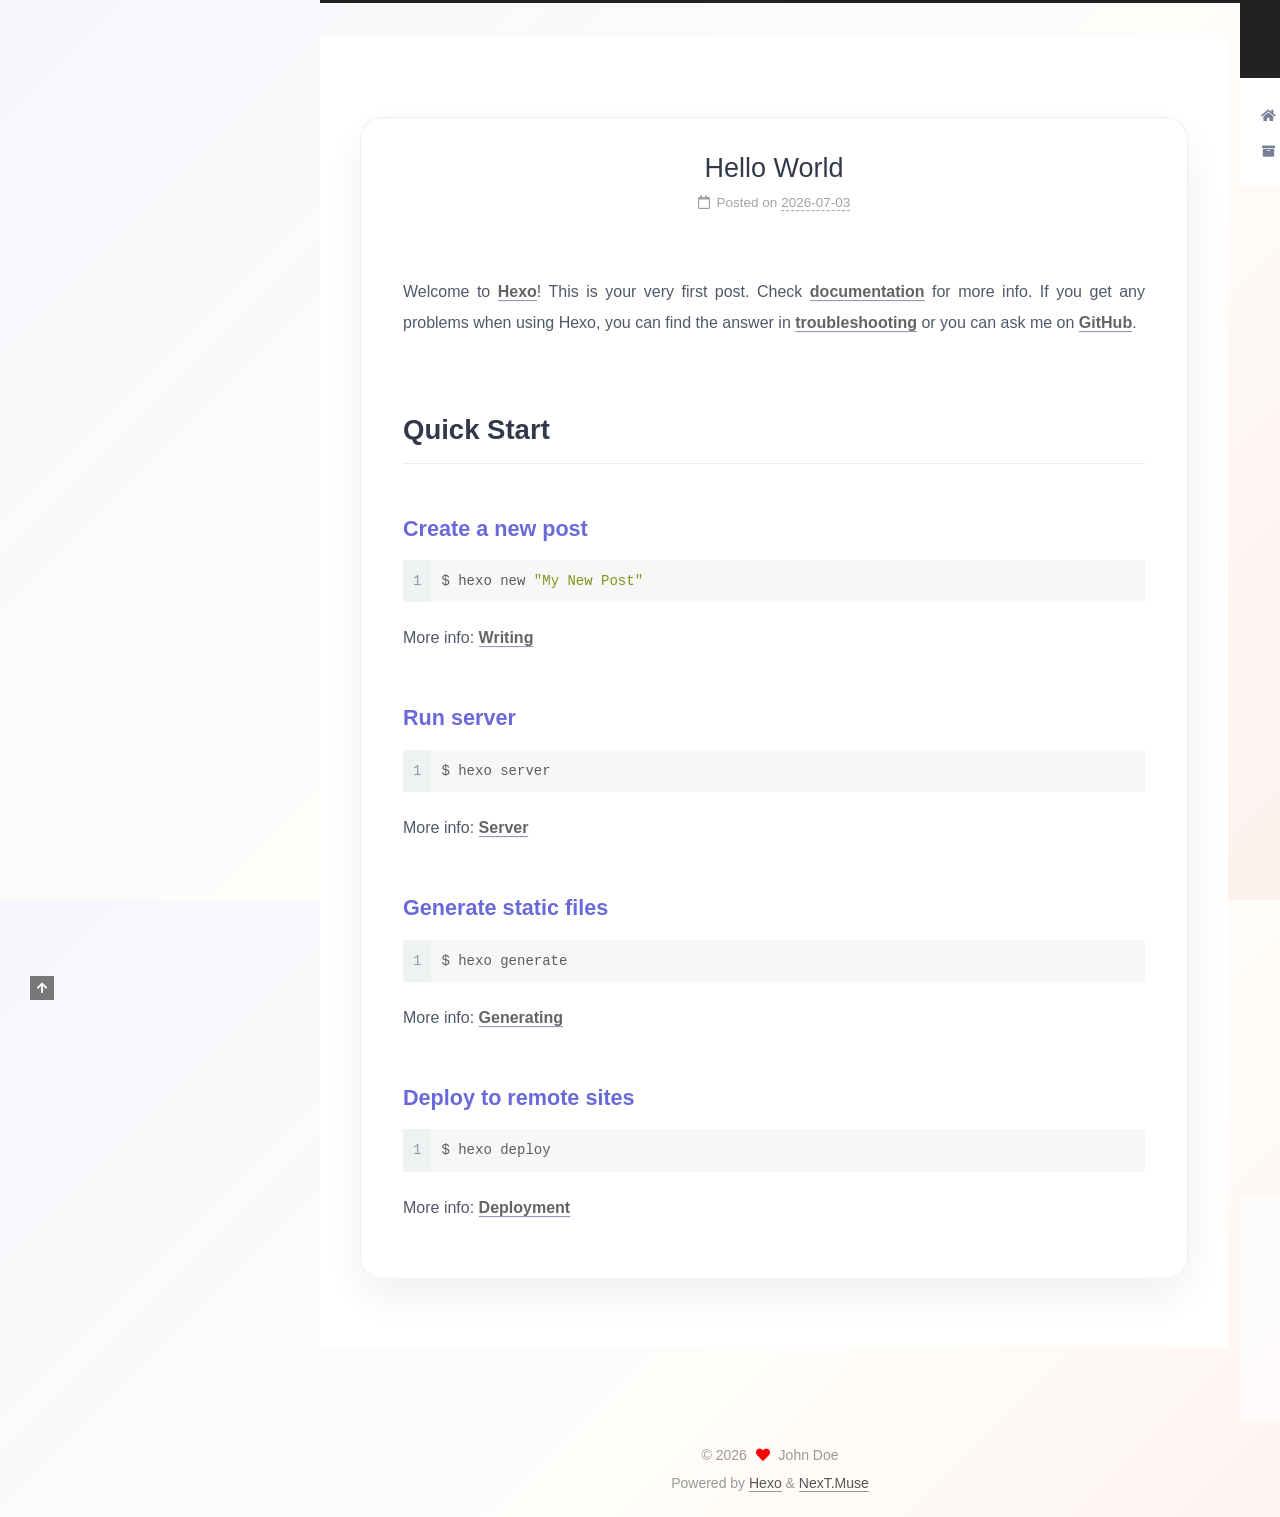
<file: 2026/07/03/hello-world/index.html>
<!DOCTYPE html>
<html lang="en">
<head>
  <meta charset="UTF-8">
<meta name="viewport" content="width=device-width, initial-scale=1, maximum-scale=2">
<meta name="theme-color" content="#222">
<meta name="generator" content="Hexo 8.1.2">
  <link rel="apple-touch-icon" sizes="180x180" href="/images/apple-touch-icon-next.png">
  <link rel="icon" type="image/png" sizes="32x32" href="/images/favicon-32x32-next.png">
  <link rel="icon" type="image/png" sizes="16x16" href="/images/favicon-16x16-next.png">
  <link rel="mask-icon" href="/images/logo.svg" color="#222">

<link rel="stylesheet" href="/css/main.css">


<link rel="stylesheet" href="/lib/font-awesome/css/all.min.css">

<script id="hexo-configurations">
    var NexT = window.NexT || {};
    var CONFIG = {"hostname":"example.com","root":"/","scheme":"Muse","version":"7.8.0","exturl":false,"sidebar":{"position":"left","display":"post","padding":18,"offset":12,"onmobile":false},"copycode":{"enable":false,"show_result":false,"style":null},"back2top":{"enable":true,"sidebar":false,"scrollpercent":false},"bookmark":{"enable":false,"color":"#222","save":"auto"},"fancybox":false,"mediumzoom":false,"lazyload":false,"pangu":false,"comments":{"style":"tabs","active":null,"storage":true,"lazyload":false,"nav":null},"algolia":{"hits":{"per_page":10},"labels":{"input_placeholder":"Search for Posts","hits_empty":"We didn't find any results for the search: ${query}","hits_stats":"${hits} results found in ${time} ms"}},"localsearch":{"enable":false,"trigger":"auto","top_n_per_article":1,"unescape":false,"preload":false},"motion":{"enable":true,"async":false,"transition":{"post_block":"fadeIn","post_header":"slideDownIn","post_body":"slideDownIn","coll_header":"slideLeftIn","sidebar":"slideUpIn"}}};
  </script>

  <meta name="description" content="Welcome to Hexo! This is your very first post. Check documentation for more info. If you get any problems when using Hexo, you can find the answer in troubleshooting or you can ask me on GitHub. Quick">
<meta property="og:type" content="article">
<meta property="og:title" content="Hello World">
<meta property="og:url" content="http://example.com/2026/07/03/hello-world/index.html">
<meta property="og:site_name" content="Hexo">
<meta property="og:description" content="Welcome to Hexo! This is your very first post. Check documentation for more info. If you get any problems when using Hexo, you can find the answer in troubleshooting or you can ask me on GitHub. Quick">
<meta property="og:locale" content="en_US">
<meta property="article:published_time" content="2026-07-03T06:39:00.839Z">
<meta property="article:modified_time" content="2026-07-03T06:39:00.839Z">
<meta property="article:author" content="John Doe">
<meta name="twitter:card" content="summary">

<link rel="canonical" href="http://example.com/2026/07/03/hello-world/">


<script id="page-configurations">
  // https://hexo.io/docs/variables.html
  CONFIG.page = {
    sidebar: "",
    isHome : false,
    isPost : true,
    lang   : 'en'
  };
</script>

  <title>Hello World | Hexo</title>
  






  <noscript>
  <style>
  .use-motion .brand,
  .use-motion .menu-item,
  .sidebar-inner,
  .use-motion .post-block,
  .use-motion .pagination,
  .use-motion .comments,
  .use-motion .post-header,
  .use-motion .post-body,
  .use-motion .collection-header { opacity: initial; }

  .use-motion .site-title,
  .use-motion .site-subtitle {
    opacity: initial;
    top: initial;
  }

  .use-motion .logo-line-before i { left: initial; }
  .use-motion .logo-line-after i { right: initial; }
  </style>
</noscript>

</head>

<body itemscope itemtype="http://schema.org/WebPage">
  <div class="container use-motion">
    <div class="headband"></div>

    <header class="header" itemscope itemtype="http://schema.org/WPHeader">
      <div class="header-inner"><div class="site-brand-container">
  <div class="site-nav-toggle">
    <div class="toggle" aria-label="Toggle navigation bar">
      <span class="toggle-line toggle-line-first"></span>
      <span class="toggle-line toggle-line-middle"></span>
      <span class="toggle-line toggle-line-last"></span>
    </div>
  </div>

  <div class="site-meta">

    <a href="/" class="brand" rel="start">
      <span class="logo-line-before"><i></i></span>
      <h1 class="site-title">Hexo</h1>
      <span class="logo-line-after"><i></i></span>
    </a>
  </div>

  <div class="site-nav-right">
    <div class="toggle popup-trigger">
    </div>
  </div>
</div>




<nav class="site-nav">
  <ul id="menu" class="main-menu menu">
        <li class="menu-item menu-item-home">

    <a href="/" rel="section"><i class="fa fa-home fa-fw"></i>Home</a>

  </li>
        <li class="menu-item menu-item-archives">

    <a href="/archives/" rel="section"><i class="fa fa-archive fa-fw"></i>Archives</a>

  </li>
  </ul>
</nav>




</div>
    </header>

    
  <div class="back-to-top">
    <i class="fa fa-arrow-up"></i>
    <span>0%</span>
  </div>


    <main class="main">
      <div class="main-inner">
        <div class="content-wrap">
          

          <div class="content post posts-expand">
            

    
  
  
  <article itemscope itemtype="http://schema.org/Article" class="post-block" lang="en">
    <link itemprop="mainEntityOfPage" href="http://example.com/2026/07/03/hello-world/">

    <span hidden itemprop="author" itemscope itemtype="http://schema.org/Person">
      <meta itemprop="image" content="/images/avatar.gif">
      <meta itemprop="name" content="John Doe">
      <meta itemprop="description" content="">
    </span>

    <span hidden itemprop="publisher" itemscope itemtype="http://schema.org/Organization">
      <meta itemprop="name" content="Hexo">
    </span>
      <header class="post-header">
        <h1 class="post-title" itemprop="name headline">
          Hello World
        </h1>

        <div class="post-meta">
            <span class="post-meta-item">
              <span class="post-meta-item-icon">
                <i class="far fa-calendar"></i>
              </span>
              <span class="post-meta-item-text">Posted on</span>

              <time title="Created: 2026-07-03 14:39:00" itemprop="dateCreated datePublished" datetime="2026-07-03T14:39:00+08:00">2026-07-03</time>
            </span>

          

        </div>
      </header>

    
    
    
    <div class="post-body" itemprop="articleBody">

      
        <p>Welcome to <a target="_blank" rel="noopener" href="https://hexo.io/">Hexo</a>! This is your very first post. Check <a target="_blank" rel="noopener" href="https://hexo.io/docs/">documentation</a> for more info. If you get any problems when using Hexo, you can find the answer in <a target="_blank" rel="noopener" href="https://hexo.io/docs/troubleshooting.html">troubleshooting</a> or you can ask me on <a target="_blank" rel="noopener" href="https://github.com/hexojs/hexo/issues">GitHub</a>.</p>
<h2 id="Quick-Start"><a href="#Quick-Start" class="headerlink" title="Quick Start"></a>Quick Start</h2><h3 id="Create-a-new-post"><a href="#Create-a-new-post" class="headerlink" title="Create a new post"></a>Create a new post</h3><figure class="highlight bash"><table><tr><td class="gutter"><pre><span class="line">1</span><br></pre></td><td class="code"><pre><span class="line">$ hexo new <span class="string">&quot;My New Post&quot;</span></span><br></pre></td></tr></table></figure>

<p>More info: <a target="_blank" rel="noopener" href="https://hexo.io/docs/writing.html">Writing</a></p>
<h3 id="Run-server"><a href="#Run-server" class="headerlink" title="Run server"></a>Run server</h3><figure class="highlight bash"><table><tr><td class="gutter"><pre><span class="line">1</span><br></pre></td><td class="code"><pre><span class="line">$ hexo server</span><br></pre></td></tr></table></figure>

<p>More info: <a target="_blank" rel="noopener" href="https://hexo.io/docs/server.html">Server</a></p>
<h3 id="Generate-static-files"><a href="#Generate-static-files" class="headerlink" title="Generate static files"></a>Generate static files</h3><figure class="highlight bash"><table><tr><td class="gutter"><pre><span class="line">1</span><br></pre></td><td class="code"><pre><span class="line">$ hexo generate</span><br></pre></td></tr></table></figure>

<p>More info: <a target="_blank" rel="noopener" href="https://hexo.io/docs/generating.html">Generating</a></p>
<h3 id="Deploy-to-remote-sites"><a href="#Deploy-to-remote-sites" class="headerlink" title="Deploy to remote sites"></a>Deploy to remote sites</h3><figure class="highlight bash"><table><tr><td class="gutter"><pre><span class="line">1</span><br></pre></td><td class="code"><pre><span class="line">$ hexo deploy</span><br></pre></td></tr></table></figure>

<p>More info: <a target="_blank" rel="noopener" href="https://hexo.io/docs/one-command-deployment.html">Deployment</a></p>

    </div>

    
    
    

      <footer class="post-footer">

        


        
      </footer>
    
  </article>
  
  
  



          </div>
          

<script>
  window.addEventListener('tabs:register', () => {
    let { activeClass } = CONFIG.comments;
    if (CONFIG.comments.storage) {
      activeClass = localStorage.getItem('comments_active') || activeClass;
    }
    if (activeClass) {
      let activeTab = document.querySelector(`a[href="#comment-${activeClass}"]`);
      if (activeTab) {
        activeTab.click();
      }
    }
  });
  if (CONFIG.comments.storage) {
    window.addEventListener('tabs:click', event => {
      if (!event.target.matches('.tabs-comment .tab-content .tab-pane')) return;
      let commentClass = event.target.classList[1];
      localStorage.setItem('comments_active', commentClass);
    });
  }
</script>

        </div>
          
  
  <div class="toggle sidebar-toggle">
    <span class="toggle-line toggle-line-first"></span>
    <span class="toggle-line toggle-line-middle"></span>
    <span class="toggle-line toggle-line-last"></span>
  </div>

  <aside class="sidebar">
    <div class="sidebar-inner">

      <ul class="sidebar-nav motion-element">
        <li class="sidebar-nav-toc">
          Table of Contents
        </li>
        <li class="sidebar-nav-overview">
          Overview
        </li>
      </ul>

      <!--noindex-->
      <div class="post-toc-wrap sidebar-panel">
          <div class="post-toc motion-element"><ol class="nav"><li class="nav-item nav-level-2"><a class="nav-link" href="#Quick-Start"><span class="nav-number">1.</span> <span class="nav-text">Quick Start</span></a><ol class="nav-child"><li class="nav-item nav-level-3"><a class="nav-link" href="#Create-a-new-post"><span class="nav-number">1.1.</span> <span class="nav-text">Create a new post</span></a></li><li class="nav-item nav-level-3"><a class="nav-link" href="#Run-server"><span class="nav-number">1.2.</span> <span class="nav-text">Run server</span></a></li><li class="nav-item nav-level-3"><a class="nav-link" href="#Generate-static-files"><span class="nav-number">1.3.</span> <span class="nav-text">Generate static files</span></a></li><li class="nav-item nav-level-3"><a class="nav-link" href="#Deploy-to-remote-sites"><span class="nav-number">1.4.</span> <span class="nav-text">Deploy to remote sites</span></a></li></ol></li></ol></div>
      </div>
      <!--/noindex-->

      <div class="site-overview-wrap sidebar-panel">
        <div class="site-author motion-element" itemprop="author" itemscope itemtype="http://schema.org/Person">
  <p class="site-author-name" itemprop="name">John Doe</p>
  <div class="site-description" itemprop="description"></div>
</div>
<div class="site-state-wrap motion-element">
  <nav class="site-state">
      <div class="site-state-item site-state-posts">
          <a href="/archives/">
        
          <span class="site-state-item-count">1</span>
          <span class="site-state-item-name">posts</span>
        </a>
      </div>
  </nav>
</div>



      </div>

    </div>
  </aside>
  <div id="sidebar-dimmer"></div>


      </div>
    </main>

    <footer class="footer">
      <div class="footer-inner">
        

        

<div class="copyright">
  
  &copy; 
  <span itemprop="copyrightYear">2026</span>
  <span class="with-love">
    <i class="fa fa-heart"></i>
  </span>
  <span class="author" itemprop="copyrightHolder">John Doe</span>
</div>
  <div class="powered-by">Powered by <a href="https://hexo.io/" class="theme-link" rel="noopener" target="_blank">Hexo</a> & <a href="https://muse.theme-next.org/" class="theme-link" rel="noopener" target="_blank">NexT.Muse</a>
  </div>

        








      </div>
    </footer>
  </div>

  
  <script src="/lib/anime.min.js"></script>
  <script src="/lib/velocity/velocity.min.js"></script>
  <script src="/lib/velocity/velocity.ui.min.js"></script>

<script src="/js/utils.js"></script>

<script src="/js/motion.js"></script>


<script src="/js/schemes/muse.js"></script>


<script src="/js/next-boot.js"></script>




  















  

  

</body>
</html>
</file>
<file: css/main.css>
:root {
  --body-bg-color: #f5f7f9;
  --content-bg-color: #fff;
  --card-bg-color: #f5f5f5;
  --text-color: #555;
  --blockquote-color: #666;
  --link-color: #555;
  --link-hover-color: #222;
  --brand-color: #fff;
  --brand-hover-color: #fff;
  --table-row-odd-bg-color: #f9f9f9;
  --table-row-hover-bg-color: #f5f5f5;
  --menu-item-bg-color: #f5f5f5;
  --btn-default-bg: #fff;
  --btn-default-color: #555;
  --btn-default-border-color: #555;
  --btn-default-hover-bg: #222;
  --btn-default-hover-color: #fff;
  --btn-default-hover-border-color: #222;
}
html {
  line-height: 1.15; /* 1 */
  -webkit-text-size-adjust: 100%; /* 2 */
}
body {
  margin: 0;
}
main {
  display: block;
}
h1 {
  font-size: 2em;
  margin: 0.67em 0;
}
hr {
  box-sizing: content-box; /* 1 */
  height: 0; /* 1 */
  overflow: visible; /* 2 */
}
pre {
  font-family: monospace, monospace; /* 1 */
  font-size: 1em; /* 2 */
}
a {
  background: transparent;
}
abbr[title] {
  border-bottom: none; /* 1 */
  text-decoration: underline; /* 2 */
  text-decoration: underline dotted; /* 2 */
}
b,
strong {
  font-weight: bolder;
}
code,
kbd,
samp {
  font-family: monospace, monospace; /* 1 */
  font-size: 1em; /* 2 */
}
small {
  font-size: 80%;
}
sub,
sup {
  font-size: 75%;
  line-height: 0;
  position: relative;
  vertical-align: baseline;
}
sub {
  bottom: -0.25em;
}
sup {
  top: -0.5em;
}
img {
  border-style: none;
}
button,
input,
optgroup,
select,
textarea {
  font-family: inherit; /* 1 */
  font-size: 100%; /* 1 */
  line-height: 1.15; /* 1 */
  margin: 0; /* 2 */
}
button,
input {
/* 1 */
  overflow: visible;
}
button,
select {
/* 1 */
  text-transform: none;
}
button,
[type='button'],
[type='reset'],
[type='submit'] {
  -webkit-appearance: button;
}
button::-moz-focus-inner,
[type='button']::-moz-focus-inner,
[type='reset']::-moz-focus-inner,
[type='submit']::-moz-focus-inner {
  border-style: none;
  padding: 0;
}
button:-moz-focusring,
[type='button']:-moz-focusring,
[type='reset']:-moz-focusring,
[type='submit']:-moz-focusring {
  outline: 1px dotted ButtonText;
}
fieldset {
  padding: 0.35em 0.75em 0.625em;
}
legend {
  box-sizing: border-box; /* 1 */
  color: inherit; /* 2 */
  display: table; /* 1 */
  max-width: 100%; /* 1 */
  padding: 0; /* 3 */
  white-space: normal; /* 1 */
}
progress {
  vertical-align: baseline;
}
textarea {
  overflow: auto;
}
[type='checkbox'],
[type='radio'] {
  box-sizing: border-box; /* 1 */
  padding: 0; /* 2 */
}
[type='number']::-webkit-inner-spin-button,
[type='number']::-webkit-outer-spin-button {
  height: auto;
}
[type='search'] {
  outline-offset: -2px; /* 2 */
  -webkit-appearance: textfield; /* 1 */
}
[type='search']::-webkit-search-decoration {
  -webkit-appearance: none;
}
::-webkit-file-upload-button {
  font: inherit; /* 2 */
  -webkit-appearance: button; /* 1 */
}
details {
  display: block;
}
summary {
  display: list-item;
}
template {
  display: none;
}
[hidden] {
  display: none;
}
::selection {
  background: #262a30;
  color: #eee;
}
html,
body {
  height: 100%;
}
body {
  background: var(--body-bg-color);
  color: var(--text-color);
  font-family: 'Lato', "PingFang SC", "Microsoft YaHei", sans-serif;
  font-size: 1em;
  line-height: 2;
}
@media (max-width: 991px) {
  body {
    padding-left: 0 !important;
    padding-right: 0 !important;
  }
}
h1,
h2,
h3,
h4,
h5,
h6 {
  font-family: 'Lato', "PingFang SC", "Microsoft YaHei", sans-serif;
  font-weight: bold;
  line-height: 1.5;
  margin: 20px 0 15px;
}
h1 {
  font-size: 1.5em;
}
h2 {
  font-size: 1.375em;
}
h3 {
  font-size: 1.25em;
}
h4 {
  font-size: 1.125em;
}
h5 {
  font-size: 1em;
}
h6 {
  font-size: 0.875em;
}
p {
  margin: 0 0 20px 0;
}
a,
span.exturl {
  border-bottom: 1px solid #999;
  color: var(--link-color);
  outline: 0;
  text-decoration: none;
  overflow-wrap: break-word;
  word-wrap: break-word;
  cursor: pointer;
}
a:hover,
span.exturl:hover {
  border-bottom-color: var(--link-hover-color);
  color: var(--link-hover-color);
}
iframe,
img,
video {
  display: block;
  margin-left: auto;
  margin-right: auto;
  max-width: 100%;
}
hr {
  background-image: repeating-linear-gradient(-45deg, #ddd, #ddd 4px, transparent 4px, transparent 8px);
  border: 0;
  height: 3px;
  margin: 40px 0;
}
blockquote {
  border-left: 4px solid #ddd;
  color: var(--blockquote-color);
  margin: 0;
  padding: 0 15px;
}
blockquote cite::before {
  content: '-';
  padding: 0 5px;
}
dt {
  font-weight: bold;
}
dd {
  margin: 0;
  padding: 0;
}
kbd {
  background-color: #f5f5f5;
  background-image: linear-gradient(#eee, #fff, #eee);
  border: 1px solid #ccc;
  border-radius: 0.2em;
  box-shadow: 0.1em 0.1em 0.2em rgba(0,0,0,0.1);
  color: #555;
  font-family: inherit;
  padding: 0.1em 0.3em;
  white-space: nowrap;
}
.table-container {
  overflow: auto;
}
table {
  border-collapse: collapse;
  border-spacing: 0;
  font-size: 0.875em;
  margin: 0 0 20px 0;
  width: 100%;
}
tbody tr:nth-of-type(odd) {
  background: var(--table-row-odd-bg-color);
}
tbody tr:hover {
  background: var(--table-row-hover-bg-color);
}
caption,
th,
td {
  font-weight: normal;
  padding: 8px;
  vertical-align: middle;
}
th,
td {
  border: 1px solid #ddd;
  border-bottom: 3px solid #ddd;
}
th {
  font-weight: 700;
  padding-bottom: 10px;
}
td {
  border-bottom-width: 1px;
}
.btn {
  background: var(--btn-default-bg);
  border: 2px solid var(--btn-default-border-color);
  border-radius: 2px;
  color: var(--btn-default-color);
  display: inline-block;
  font-size: 0.875em;
  line-height: 2;
  padding: 0 20px;
  text-decoration: none;
  transition-property: background-color;
  transition-delay: 0s;
  transition-duration: 0.2s;
  transition-timing-function: ease-in-out;
}
.btn:hover {
  background: var(--btn-default-hover-bg);
  border-color: var(--btn-default-hover-border-color);
  color: var(--btn-default-hover-color);
}
.btn + .btn {
  margin: 0 0 8px 8px;
}
.btn .fa-fw {
  text-align: left;
  width: 1.285714285714286em;
}
.toggle {
  line-height: 0;
}
.toggle .toggle-line {
  background: #fff;
  display: inline-block;
  height: 2px;
  left: 0;
  position: relative;
  top: 0;
  transition: all 0.4s;
  vertical-align: top;
  width: 100%;
}
.toggle .toggle-line:not(:first-child) {
  margin-top: 3px;
}
.toggle.toggle-arrow .toggle-line-first {
  top: 2px;
  transform: rotate(-45deg);
  width: 50%;
}
.toggle.toggle-arrow .toggle-line-middle {
  width: 90%;
}
.toggle.toggle-arrow .toggle-line-last {
  top: -2px;
  transform: rotate(45deg);
  width: 50%;
}
.toggle.toggle-close .toggle-line-first {
  top: 5px;
  transform: rotate(-45deg);
}
.toggle.toggle-close .toggle-line-middle {
  opacity: 0;
}
.toggle.toggle-close .toggle-line-last {
  top: -5px;
  transform: rotate(45deg);
}
.highlight,
pre {
  background: #f7f7f7;
  color: #4d4d4c;
  line-height: 1.6;
  margin: 0 auto 20px;
}
pre,
code {
  font-family: consolas, Menlo, monospace, "PingFang SC", "Microsoft YaHei";
}
code {
  background: #eee;
  border-radius: 3px;
  color: #555;
  padding: 2px 4px;
  overflow-wrap: break-word;
  word-wrap: break-word;
}
.highlight *::selection {
  background: #d6d6d6;
}
.highlight pre {
  border: 0;
  margin: 0;
  padding: 10px 0;
}
.highlight table {
  border: 0;
  margin: 0;
  width: auto;
}
.highlight td {
  border: 0;
  padding: 0;
}
.highlight figcaption {
  background: #eff2f3;
  color: #4d4d4c;
  display: flex;
  font-size: 0.875em;
  justify-content: space-between;
  line-height: 1.2;
  padding: 0.5em;
}
.highlight figcaption a {
  color: #4d4d4c;
}
.highlight figcaption a:hover {
  border-bottom-color: #4d4d4c;
}
.highlight .gutter {
  -moz-user-select: none;
  -ms-user-select: none;
  -webkit-user-select: none;
  user-select: none;
}
.highlight .gutter pre {
  background: #eff2f3;
  color: #869194;
  padding-left: 10px;
  padding-right: 10px;
  text-align: right;
}
.highlight .code pre {
  background: #f7f7f7;
  padding-left: 10px;
  width: 100%;
}
.gist table {
  width: auto;
}
.gist table td {
  border: 0;
}
pre {
  overflow: auto;
  padding: 10px;
}
pre code {
  background: none;
  color: #4d4d4c;
  font-size: 0.875em;
  padding: 0;
  text-shadow: none;
}
pre .deletion {
  background: #fdd;
}
pre .addition {
  background: #dfd;
}
pre .meta {
  color: #eab700;
  -moz-user-select: none;
  -ms-user-select: none;
  -webkit-user-select: none;
  user-select: none;
}
pre .comment {
  color: #8e908c;
}
pre .variable,
pre .attribute,
pre .tag,
pre .name,
pre .regexp,
pre .ruby .constant,
pre .xml .tag .title,
pre .xml .pi,
pre .xml .doctype,
pre .html .doctype,
pre .css .id,
pre .css .class,
pre .css .pseudo {
  color: #c82829;
}
pre .number,
pre .preprocessor,
pre .built_in,
pre .builtin-name,
pre .literal,
pre .params,
pre .constant,
pre .command {
  color: #f5871f;
}
pre .ruby .class .title,
pre .css .rules .attribute,
pre .string,
pre .symbol,
pre .value,
pre .inheritance,
pre .header,
pre .ruby .symbol,
pre .xml .cdata,
pre .special,
pre .formula {
  color: #718c00;
}
pre .title,
pre .css .hexcolor {
  color: #3e999f;
}
pre .function,
pre .python .decorator,
pre .python .title,
pre .ruby .function .title,
pre .ruby .title .keyword,
pre .perl .sub,
pre .javascript .title,
pre .coffeescript .title {
  color: #4271ae;
}
pre .keyword,
pre .javascript .function {
  color: #8959a8;
}
.blockquote-center {
  border-left: none;
  margin: 40px 0;
  padding: 0;
  position: relative;
  text-align: center;
}
.blockquote-center .fa {
  display: block;
  opacity: 0.6;
  position: absolute;
  width: 100%;
}
.blockquote-center .fa-quote-left {
  border-top: 1px solid #ccc;
  text-align: left;
  top: -20px;
}
.blockquote-center .fa-quote-right {
  border-bottom: 1px solid #ccc;
  text-align: right;
  bottom: -20px;
}
.blockquote-center p,
.blockquote-center div {
  text-align: center;
}
.post-body .group-picture img {
  margin: 0 auto;
  padding: 0 3px;
}
.group-picture-row {
  margin-bottom: 6px;
  overflow: hidden;
}
.group-picture-column {
  float: left;
  margin-bottom: 10px;
}
.post-body .label {
  color: #555;
  display: inline;
  padding: 0 2px;
}
.post-body .label.default {
  background: #f0f0f0;
}
.post-body .label.primary {
  background: #efe6f7;
}
.post-body .label.info {
  background: #e5f2f8;
}
.post-body .label.success {
  background: #e7f4e9;
}
.post-body .label.warning {
  background: #fcf6e1;
}
.post-body .label.danger {
  background: #fae8eb;
}
.post-body .tabs {
  margin-bottom: 20px;
}
.post-body .tabs,
.tabs-comment {
  display: block;
  padding-top: 10px;
  position: relative;
}
.post-body .tabs ul.nav-tabs,
.tabs-comment ul.nav-tabs {
  display: flex;
  flex-wrap: wrap;
  margin: 0;
  margin-bottom: -1px;
  padding: 0;
}
@media (max-width: 413px) {
  .post-body .tabs ul.nav-tabs,
  .tabs-comment ul.nav-tabs {
    display: block;
    margin-bottom: 5px;
  }
}
.post-body .tabs ul.nav-tabs li.tab,
.tabs-comment ul.nav-tabs li.tab {
  border-bottom: 1px solid #ddd;
  border-left: 1px solid transparent;
  border-right: 1px solid transparent;
  border-top: 3px solid transparent;
  flex-grow: 1;
  list-style-type: none;
  border-radius: 0 0 0 0;
}
@media (max-width: 413px) {
  .post-body .tabs ul.nav-tabs li.tab,
  .tabs-comment ul.nav-tabs li.tab {
    border-bottom: 1px solid transparent;
    border-left: 3px solid transparent;
    border-right: 1px solid transparent;
    border-top: 1px solid transparent;
  }
}
@media (max-width: 413px) {
  .post-body .tabs ul.nav-tabs li.tab,
  .tabs-comment ul.nav-tabs li.tab {
    border-radius: 0;
  }
}
.post-body .tabs ul.nav-tabs li.tab a,
.tabs-comment ul.nav-tabs li.tab a {
  border-bottom: initial;
  display: block;
  line-height: 1.8;
  outline: 0;
  padding: 0.25em 0.75em;
  text-align: center;
  transition-delay: 0s;
  transition-duration: 0.2s;
  transition-timing-function: ease-out;
}
.post-body .tabs ul.nav-tabs li.tab a i,
.tabs-comment ul.nav-tabs li.tab a i {
  width: 1.285714285714286em;
}
.post-body .tabs ul.nav-tabs li.tab.active,
.tabs-comment ul.nav-tabs li.tab.active {
  border-bottom: 1px solid transparent;
  border-left: 1px solid #ddd;
  border-right: 1px solid #ddd;
  border-top: 3px solid #fc6423;
}
@media (max-width: 413px) {
  .post-body .tabs ul.nav-tabs li.tab.active,
  .tabs-comment ul.nav-tabs li.tab.active {
    border-bottom: 1px solid #ddd;
    border-left: 3px solid #fc6423;
    border-right: 1px solid #ddd;
    border-top: 1px solid #ddd;
  }
}
.post-body .tabs ul.nav-tabs li.tab.active a,
.tabs-comment ul.nav-tabs li.tab.active a {
  color: var(--link-color);
  cursor: default;
}
.post-body .tabs .tab-content .tab-pane,
.tabs-comment .tab-content .tab-pane {
  border: 1px solid #ddd;
  border-top: 0;
  padding: 20px 20px 0 20px;
  border-radius: 0;
}
.post-body .tabs .tab-content .tab-pane:not(.active),
.tabs-comment .tab-content .tab-pane:not(.active) {
  display: none;
}
.post-body .tabs .tab-content .tab-pane.active,
.tabs-comment .tab-content .tab-pane.active {
  display: block;
}
.post-body .tabs .tab-content .tab-pane.active:nth-of-type(1),
.tabs-comment .tab-content .tab-pane.active:nth-of-type(1) {
  border-radius: 0 0 0 0;
}
@media (max-width: 413px) {
  .post-body .tabs .tab-content .tab-pane.active:nth-of-type(1),
  .tabs-comment .tab-content .tab-pane.active:nth-of-type(1) {
    border-radius: 0;
  }
}
.post-body .note {
  border-radius: 3px;
  margin-bottom: 20px;
  padding: 1em;
  position: relative;
  border: 1px solid #eee;
  border-left-width: 5px;
}
.post-body .note h2,
.post-body .note h3,
.post-body .note h4,
.post-body .note h5,
.post-body .note h6 {
  margin-top: 0;
  border-bottom: initial;
  margin-bottom: 0;
  padding-top: 0;
}
.post-body .note p:first-child,
.post-body .note ul:first-child,
.post-body .note ol:first-child,
.post-body .note table:first-child,
.post-body .note pre:first-child,
.post-body .note blockquote:first-child,
.post-body .note img:first-child {
  margin-top: 0;
}
.post-body .note p:last-child,
.post-body .note ul:last-child,
.post-body .note ol:last-child,
.post-body .note table:last-child,
.post-body .note pre:last-child,
.post-body .note blockquote:last-child,
.post-body .note img:last-child {
  margin-bottom: 0;
}
.post-body .note.default {
  border-left-color: #777;
}
.post-body .note.default h2,
.post-body .note.default h3,
.post-body .note.default h4,
.post-body .note.default h5,
.post-body .note.default h6 {
  color: #777;
}
.post-body .note.primary {
  border-left-color: #6f42c1;
}
.post-body .note.primary h2,
.post-body .note.primary h3,
.post-body .note.primary h4,
.post-body .note.primary h5,
.post-body .note.primary h6 {
  color: #6f42c1;
}
.post-body .note.info {
  border-left-color: #428bca;
}
.post-body .note.info h2,
.post-body .note.info h3,
.post-body .note.info h4,
.post-body .note.info h5,
.post-body .note.info h6 {
  color: #428bca;
}
.post-body .note.success {
  border-left-color: #5cb85c;
}
.post-body .note.success h2,
.post-body .note.success h3,
.post-body .note.success h4,
.post-body .note.success h5,
.post-body .note.success h6 {
  color: #5cb85c;
}
.post-body .note.warning {
  border-left-color: #f0ad4e;
}
.post-body .note.warning h2,
.post-body .note.warning h3,
.post-body .note.warning h4,
.post-body .note.warning h5,
.post-body .note.warning h6 {
  color: #f0ad4e;
}
.post-body .note.danger {
  border-left-color: #d9534f;
}
.post-body .note.danger h2,
.post-body .note.danger h3,
.post-body .note.danger h4,
.post-body .note.danger h5,
.post-body .note.danger h6 {
  color: #d9534f;
}
.pagination .prev,
.pagination .next,
.pagination .page-number,
.pagination .space {
  display: inline-block;
  margin: 0 10px;
  padding: 0 11px;
  position: relative;
  top: -1px;
}
@media (max-width: 767px) {
  .pagination .prev,
  .pagination .next,
  .pagination .page-number,
  .pagination .space {
    margin: 0 5px;
  }
}
.pagination {
  border-top: 1px solid #eee;
  margin: 120px 0 0;
  text-align: center;
}
.pagination .prev,
.pagination .next,
.pagination .page-number {
  border-bottom: 0;
  border-top: 1px solid #eee;
  transition-property: border-color;
  transition-delay: 0s;
  transition-duration: 0.2s;
  transition-timing-function: ease-in-out;
}
.pagination .prev:hover,
.pagination .next:hover,
.pagination .page-number:hover {
  border-top-color: #222;
}
.pagination .space {
  margin: 0;
  padding: 0;
}
.pagination .prev {
  margin-left: 0;
}
.pagination .next {
  margin-right: 0;
}
.pagination .page-number.current {
  background: #ccc;
  border-top-color: #ccc;
  color: #fff;
}
@media (max-width: 767px) {
  .pagination {
    border-top: none;
  }
  .pagination .prev,
  .pagination .next,
  .pagination .page-number {
    border-bottom: 1px solid #eee;
    border-top: 0;
    margin-bottom: 10px;
    padding: 0 10px;
  }
  .pagination .prev:hover,
  .pagination .next:hover,
  .pagination .page-number:hover {
    border-bottom-color: #222;
  }
}
.comments {
  margin-top: 60px;
  overflow: hidden;
}
.comment-button-group {
  display: flex;
  flex-wrap: wrap-reverse;
  justify-content: center;
  margin: 1em 0;
}
.comment-button-group .comment-button {
  margin: 0.1em 0.2em;
}
.comment-button-group .comment-button.active {
  background: var(--btn-default-hover-bg);
  border-color: var(--btn-default-hover-border-color);
  color: var(--btn-default-hover-color);
}
.comment-position {
  display: none;
}
.comment-position.active {
  display: block;
}
.tabs-comment {
  background: var(--content-bg-color);
  margin-top: 4em;
  padding-top: 0;
}
.tabs-comment .comments {
  border: 0;
  box-shadow: none;
  margin-top: 0;
  padding-top: 0;
}
.container {
  min-height: 100%;
  position: relative;
}
.main-inner {
  margin: 0 auto;
  width: calc(100% - 20px);
}
@media (min-width: 1200px) {
  .main-inner {
    width: 1160px;
  }
}
@media (min-width: 1600px) {
  .main-inner {
    width: 73%;
  }
}
@media (max-width: 767px) {
  .content-wrap {
    padding: 0 20px;
  }
}
.header {
  background: transparent;
}
.header-inner {
  margin: 0 auto;
  width: calc(100% - 20px);
}
@media (min-width: 1200px) {
  .header-inner {
    width: 1160px;
  }
}
@media (min-width: 1600px) {
  .header-inner {
    width: 73%;
  }
}
.site-brand-container {
  display: flex;
  flex-shrink: 0;
  padding: 0 10px;
}
.headband {
  background: #222;
  height: 3px;
}
.site-meta {
  flex-grow: 1;
  text-align: center;
}
@media (max-width: 767px) {
  .site-meta {
    text-align: center;
  }
}
.brand {
  border-bottom: none;
  color: var(--brand-color);
  display: inline-block;
  line-height: 1.375em;
  padding: 0 40px;
  position: relative;
}
.brand:hover {
  color: var(--brand-hover-color);
}
.site-title {
  font-family: 'Lato', "PingFang SC", "Microsoft YaHei", sans-serif;
  font-size: 1.375em;
  font-weight: normal;
  margin: 0;
}
.site-subtitle {
  color: #ddd;
  font-size: 0.8125em;
  margin: 10px 0;
}
.use-motion .brand {
  opacity: 0;
}
.use-motion .site-title,
.use-motion .site-subtitle,
.use-motion .custom-logo-image {
  opacity: 0;
  position: relative;
  top: -10px;
}
.site-nav-toggle,
.site-nav-right {
  display: none;
}
@media (max-width: 767px) {
  .site-nav-toggle,
  .site-nav-right {
    display: flex;
    flex-direction: column;
    justify-content: center;
  }
}
.site-nav-toggle .toggle,
.site-nav-right .toggle {
  color: var(--text-color);
  padding: 10px;
  width: 22px;
}
.site-nav-toggle .toggle .toggle-line,
.site-nav-right .toggle .toggle-line {
  background: var(--text-color);
  border-radius: 1px;
}
.site-nav {
  display: block;
}
@media (max-width: 767px) {
  .site-nav {
    clear: both;
    display: none;
  }
}
.site-nav.site-nav-on {
  display: block;
}
.menu {
  margin-top: 20px;
  padding-left: 0;
  text-align: center;
}
.menu-item {
  display: inline-block;
  list-style: none;
  margin: 0 10px;
}
@media (max-width: 767px) {
  .menu-item {
    display: block;
    margin-top: 10px;
  }
  .menu-item.menu-item-search {
    display: none;
  }
}
.menu-item a,
.menu-item span.exturl {
  border-bottom: 0;
  display: block;
  font-size: 0.8125em;
  transition-property: border-color;
  transition-delay: 0s;
  transition-duration: 0.2s;
  transition-timing-function: ease-in-out;
}
@media (hover: none) {
  .menu-item a:hover,
  .menu-item span.exturl:hover {
    border-bottom-color: transparent !important;
  }
}
.menu-item .fa,
.menu-item .fab,
.menu-item .far,
.menu-item .fas {
  margin-right: 8px;
}
.menu-item .badge {
  display: inline-block;
  font-weight: bold;
  line-height: 1;
  margin-left: 0.35em;
  margin-top: 0.35em;
  text-align: center;
  white-space: nowrap;
}
@media (max-width: 767px) {
  .menu-item .badge {
    float: right;
    margin-left: 0;
  }
}
.menu-item-active a,
.menu .menu-item a:hover,
.menu .menu-item span.exturl:hover {
  background: var(--menu-item-bg-color);
}
.use-motion .menu-item {
  opacity: 0;
}
.sidebar {
  background: #222;
  bottom: 0;
  box-shadow: inset 0 2px 6px #000;
  position: fixed;
  top: 0;
}
.sidebar-inner {
  color: #999;
  padding: 18px 10px;
  text-align: center;
}
.cc-license {
  margin-top: 10px;
  text-align: center;
}
.cc-license .cc-opacity {
  border-bottom: none;
  opacity: 0.7;
}
.cc-license .cc-opacity:hover {
  opacity: 0.9;
}
.cc-license img {
  display: inline-block;
}
.site-author-image {
  border: 1px solid #eee;
  display: block;
  margin: 0 auto;
  max-width: 120px;
  padding: 2px;
  border-radius: 50%;
}
.site-author-image {
  transition: transform 1s ease-out;
}
.site-author-image:hover {
  transform: rotateZ(360deg);
}
.site-author-name {
  color: var(--text-color);
  font-weight: 600;
  margin: 0;
  text-align: center;
}
.site-description {
  color: #999;
  font-size: 0.8125em;
  margin-top: 0;
  text-align: center;
}
.links-of-author {
  margin-top: 15px;
}
.links-of-author a,
.links-of-author span.exturl {
  border-bottom-color: #555;
  display: inline-block;
  font-size: 0.8125em;
  margin-bottom: 10px;
  margin-right: 10px;
  vertical-align: middle;
}
.links-of-author a::before,
.links-of-author span.exturl::before {
  background: #655794;
  border-radius: 50%;
  content: ' ';
  display: inline-block;
  height: 4px;
  margin-right: 3px;
  vertical-align: middle;
  width: 4px;
}
.sidebar-button {
  margin-top: 15px;
}
.sidebar-button a {
  border: 1px solid #fc6423;
  border-radius: 4px;
  color: #fc6423;
  display: inline-block;
  padding: 0 15px;
}
.sidebar-button a .fa,
.sidebar-button a .fab,
.sidebar-button a .far,
.sidebar-button a .fas {
  margin-right: 5px;
}
.sidebar-button a:hover {
  background: #fc6423;
  border: 1px solid #fc6423;
  color: #fff;
}
.sidebar-button a:hover .fa,
.sidebar-button a:hover .fab,
.sidebar-button a:hover .far,
.sidebar-button a:hover .fas {
  color: #fff;
}
.links-of-blogroll {
  font-size: 0.8125em;
  margin-top: 10px;
}
.links-of-blogroll-title {
  font-size: 0.875em;
  font-weight: 600;
  margin-top: 0;
}
.links-of-blogroll-list {
  list-style: none;
  margin: 0;
  padding: 0;
}
#sidebar-dimmer {
  display: none;
}
@media (max-width: 767px) {
  #sidebar-dimmer {
    background: #000;
    display: block;
    height: 100%;
    left: 100%;
    opacity: 0;
    position: fixed;
    top: 0;
    width: 100%;
    z-index: 1100;
  }
  .sidebar-active + #sidebar-dimmer {
    opacity: 0.7;
    transform: translateX(-100%);
    transition: opacity 0.5s;
  }
}
.sidebar-nav {
  margin: 0;
  padding-bottom: 20px;
  padding-left: 0;
}
.sidebar-nav li {
  border-bottom: 1px solid transparent;
  color: var(--text-color);
  cursor: pointer;
  display: inline-block;
  font-size: 0.875em;
}
.sidebar-nav li.sidebar-nav-overview {
  margin-left: 10px;
}
.sidebar-nav li:hover {
  color: #fc6423;
}
.sidebar-nav .sidebar-nav-active {
  border-bottom-color: #fc6423;
  color: #fc6423;
}
.sidebar-nav .sidebar-nav-active:hover {
  color: #fc6423;
}
.sidebar-panel {
  display: none;
  overflow-x: hidden;
  overflow-y: auto;
}
.sidebar-panel-active {
  display: block;
}
.sidebar-toggle {
  background: #222;
  bottom: 45px;
  cursor: pointer;
  height: 14px;
  left: 30px;
  padding: 5px;
  position: fixed;
  width: 14px;
  z-index: 1300;
}
@media (max-width: 991px) {
  .sidebar-toggle {
    left: 20px;
    opacity: 0.8;
  }
}
.sidebar-toggle:hover .toggle-line {
  background: #fc6423;
}
.post-toc {
  font-size: 0.875em;
}
.post-toc ol {
  list-style: none;
  margin: 0;
  padding: 0 2px 5px 10px;
  text-align: left;
}
.post-toc ol > ol {
  padding-left: 0;
}
.post-toc ol a {
  transition-property: all;
  transition-delay: 0s;
  transition-duration: 0.2s;
  transition-timing-function: ease-in-out;
}
.post-toc .nav-item {
  line-height: 1.8;
  overflow: hidden;
  text-overflow: ellipsis;
  white-space: nowrap;
}
.post-toc .nav .nav-child {
  display: none;
}
.post-toc .nav .active > .nav-child {
  display: block;
}
.post-toc .nav .active-current > .nav-child {
  display: block;
}
.post-toc .nav .active-current > .nav-child > .nav-item {
  display: block;
}
.post-toc .nav .active > a {
  border-bottom-color: #fc6423;
  color: #fc6423;
}
.post-toc .nav .active-current > a {
  color: #fc6423;
}
.post-toc .nav .active-current > a:hover {
  color: #fc6423;
}
.site-state {
  display: flex;
  justify-content: center;
  line-height: 1.4;
  margin-top: 10px;
  overflow: hidden;
  text-align: center;
  white-space: nowrap;
}
.site-state-item {
  padding: 0 15px;
}
.site-state-item:not(:first-child) {
  border-left: 1px solid #eee;
}
.site-state-item a {
  border-bottom: none;
}
.site-state-item-count {
  display: block;
  font-size: 1em;
  font-weight: 600;
  text-align: center;
}
.site-state-item-name {
  color: #999;
  font-size: 0.8125em;
}
.footer {
  color: #999;
  font-size: 0.875em;
  padding: 20px 0;
}
.footer.footer-fixed {
  bottom: 0;
  left: 0;
  position: absolute;
  right: 0;
}
.footer-inner {
  box-sizing: border-box;
  margin: 0 auto;
  text-align: center;
  width: calc(100% - 20px);
}
@media (min-width: 1200px) {
  .footer-inner {
    width: 1160px;
  }
}
@media (min-width: 1600px) {
  .footer-inner {
    width: 73%;
  }
}
.languages {
  display: inline-block;
  font-size: 1.125em;
  position: relative;
}
.languages .lang-select-label span {
  margin: 0 0.5em;
}
.languages .lang-select {
  height: 100%;
  left: 0;
  opacity: 0;
  position: absolute;
  top: 0;
  width: 100%;
}
.with-love {
  color: #ff0000;
  display: inline-block;
  margin: 0 5px;
}
.powered-by,
.theme-info {
  display: inline-block;
}
@-moz-keyframes iconAnimate {
  0%, 100% {
    transform: scale(1);
  }
  10%, 30% {
    transform: scale(0.9);
  }
  20%, 40%, 60%, 80% {
    transform: scale(1.1);
  }
  50%, 70% {
    transform: scale(1.1);
  }
}
@-webkit-keyframes iconAnimate {
  0%, 100% {
    transform: scale(1);
  }
  10%, 30% {
    transform: scale(0.9);
  }
  20%, 40%, 60%, 80% {
    transform: scale(1.1);
  }
  50%, 70% {
    transform: scale(1.1);
  }
}
@-o-keyframes iconAnimate {
  0%, 100% {
    transform: scale(1);
  }
  10%, 30% {
    transform: scale(0.9);
  }
  20%, 40%, 60%, 80% {
    transform: scale(1.1);
  }
  50%, 70% {
    transform: scale(1.1);
  }
}
@keyframes iconAnimate {
  0%, 100% {
    transform: scale(1);
  }
  10%, 30% {
    transform: scale(0.9);
  }
  20%, 40%, 60%, 80% {
    transform: scale(1.1);
  }
  50%, 70% {
    transform: scale(1.1);
  }
}
.back-to-top {
  font-size: 12px;
  text-align: center;
  transition-delay: 0s;
  transition-duration: 0.2s;
  transition-timing-function: ease-in-out;
}
.back-to-top {
  background: #222;
  bottom: -100px;
  box-sizing: border-box;
  color: #fff;
  cursor: pointer;
  left: 30px;
  opacity: 0.6;
  padding: 0 6px;
  position: fixed;
  transition-property: bottom;
  z-index: 1300;
  width: 24px;
}
.back-to-top span {
  display: none;
}
.back-to-top:hover {
  color: #fc6423;
}
.back-to-top.back-to-top-on {
  bottom: 30px;
}
@media (max-width: 991px) {
  .back-to-top {
    left: 20px;
    opacity: 0.8;
  }
}
.reading-progress-bar {
  background: #5b5bd6;
  display: block;
  height: 3px;
  left: 0;
  position: fixed;
  width: 0;
  z-index: 1500;
  top: 0;
}
.post-body {
  font-family: 'Lato', "PingFang SC", "Microsoft YaHei", sans-serif;
  overflow-wrap: break-word;
  word-wrap: break-word;
}
@media (min-width: 1200px) {
  .post-body {
    font-size: 1.125em;
  }
}
.post-body .exturl .fa {
  font-size: 0.875em;
  margin-left: 4px;
}
.post-body .image-caption,
.post-body .figure .caption {
  color: #999;
  font-size: 0.875em;
  font-weight: bold;
  line-height: 1;
  margin: -20px auto 15px;
  text-align: center;
}
.post-sticky-flag {
  display: inline-block;
  transform: rotate(30deg);
}
.post-button {
  margin-top: 40px;
  text-align: center;
}
.use-motion .post-block,
.use-motion .pagination,
.use-motion .comments {
  opacity: 0;
}
.use-motion .post-header {
  opacity: 0;
}
.use-motion .post-body {
  opacity: 0;
}
.use-motion .collection-header {
  opacity: 0;
}
.posts-collapse {
  margin-left: 35px;
  position: relative;
}
@media (max-width: 767px) {
  .posts-collapse {
    margin-left: 0px;
    margin-right: 0px;
  }
}
.posts-collapse .collection-title {
  font-size: 1.125em;
  position: relative;
}
.posts-collapse .collection-title::before {
  background: #999;
  border: 1px solid #fff;
  border-radius: 50%;
  content: ' ';
  height: 10px;
  left: 0;
  margin-left: -6px;
  margin-top: -4px;
  position: absolute;
  top: 50%;
  width: 10px;
}
.posts-collapse .collection-year {
  font-size: 1.5em;
  font-weight: bold;
  margin: 60px 0;
  position: relative;
}
.posts-collapse .collection-year::before {
  background: #bbb;
  border-radius: 50%;
  content: ' ';
  height: 8px;
  left: 0;
  margin-left: -4px;
  margin-top: -4px;
  position: absolute;
  top: 50%;
  width: 8px;
}
.posts-collapse .collection-header {
  display: block;
  margin: 0 0 0 20px;
}
.posts-collapse .collection-header small {
  color: #bbb;
  margin-left: 5px;
}
.posts-collapse .post-header {
  border-bottom: 1px dashed #ccc;
  margin: 30px 0;
  padding-left: 15px;
  position: relative;
  transition-property: border;
  transition-delay: 0s;
  transition-duration: 0.2s;
  transition-timing-function: ease-in-out;
}
.posts-collapse .post-header::before {
  background: #bbb;
  border: 1px solid #fff;
  border-radius: 50%;
  content: ' ';
  height: 6px;
  left: 0;
  margin-left: -4px;
  position: absolute;
  top: 0.75em;
  transition-property: background;
  width: 6px;
  transition-delay: 0s;
  transition-duration: 0.2s;
  transition-timing-function: ease-in-out;
}
.posts-collapse .post-header:hover {
  border-bottom-color: #666;
}
.posts-collapse .post-header:hover::before {
  background: #222;
}
.posts-collapse .post-meta {
  display: inline;
  font-size: 0.75em;
  margin-right: 10px;
}
.posts-collapse .post-title {
  display: inline;
}
.posts-collapse .post-title a,
.posts-collapse .post-title span.exturl {
  border-bottom: none;
  color: var(--link-color);
}
.posts-collapse .post-title .fa-external-link-alt {
  font-size: 0.875em;
  margin-left: 5px;
}
.posts-collapse::before {
  background: #f5f5f5;
  content: ' ';
  height: 100%;
  left: 0;
  margin-left: -2px;
  position: absolute;
  top: 1.25em;
  width: 4px;
}
.post-eof {
  background: #ccc;
  height: 1px;
  margin: 80px auto 60px;
  text-align: center;
  width: 8%;
}
.post-block:last-of-type .post-eof {
  display: none;
}
.content {
  padding-top: 40px;
}
@media (min-width: 992px) {
  .post-body {
    text-align: justify;
  }
}
@media (max-width: 991px) {
  .post-body {
    text-align: justify;
  }
}
.post-body h1,
.post-body h2,
.post-body h3,
.post-body h4,
.post-body h5,
.post-body h6 {
  padding-top: 10px;
}
.post-body h1 .header-anchor,
.post-body h2 .header-anchor,
.post-body h3 .header-anchor,
.post-body h4 .header-anchor,
.post-body h5 .header-anchor,
.post-body h6 .header-anchor {
  border-bottom-style: none;
  color: #ccc;
  float: right;
  margin-left: 10px;
  visibility: hidden;
}
.post-body h1 .header-anchor:hover,
.post-body h2 .header-anchor:hover,
.post-body h3 .header-anchor:hover,
.post-body h4 .header-anchor:hover,
.post-body h5 .header-anchor:hover,
.post-body h6 .header-anchor:hover {
  color: inherit;
}
.post-body h1:hover .header-anchor,
.post-body h2:hover .header-anchor,
.post-body h3:hover .header-anchor,
.post-body h4:hover .header-anchor,
.post-body h5:hover .header-anchor,
.post-body h6:hover .header-anchor {
  visibility: visible;
}
.post-body iframe,
.post-body img,
.post-body video {
  margin-bottom: 20px;
}
.post-body .video-container {
  height: 0;
  margin-bottom: 20px;
  overflow: hidden;
  padding-top: 75%;
  position: relative;
  width: 100%;
}
.post-body .video-container iframe,
.post-body .video-container object,
.post-body .video-container embed {
  height: 100%;
  left: 0;
  margin: 0;
  position: absolute;
  top: 0;
  width: 100%;
}
.post-gallery {
  align-items: center;
  display: grid;
  grid-gap: 10px;
  grid-template-columns: 1fr 1fr 1fr;
  margin-bottom: 20px;
}
@media (max-width: 767px) {
  .post-gallery {
    grid-template-columns: 1fr 1fr;
  }
}
.post-gallery a {
  border: 0;
}
.post-gallery img {
  margin: 0;
}
.posts-expand .post-header {
  font-size: 1.125em;
}
.posts-expand .post-title {
  font-size: 1.5em;
  font-weight: normal;
  margin: initial;
  text-align: center;
  overflow-wrap: break-word;
  word-wrap: break-word;
}
.posts-expand .post-title-link {
  border-bottom: none;
  color: var(--link-color);
  display: inline-block;
  position: relative;
  vertical-align: top;
}
.posts-expand .post-title-link::before {
  background: var(--link-color);
  bottom: 0;
  content: '';
  height: 2px;
  left: 0;
  position: absolute;
  transform: scaleX(0);
  visibility: hidden;
  width: 100%;
  transition-delay: 0s;
  transition-duration: 0.2s;
  transition-timing-function: ease-in-out;
}
.posts-expand .post-title-link:hover::before {
  transform: scaleX(1);
  visibility: visible;
}
.posts-expand .post-title-link .fa-external-link-alt {
  font-size: 0.875em;
  margin-left: 5px;
}
.posts-expand .post-meta {
  color: #999;
  font-family: 'Lato', "PingFang SC", "Microsoft YaHei", sans-serif;
  font-size: 0.75em;
  margin: 3px 0 60px 0;
  text-align: center;
}
.posts-expand .post-meta .post-description {
  font-size: 0.875em;
  margin-top: 2px;
}
.posts-expand .post-meta time {
  border-bottom: 1px dashed #999;
  cursor: pointer;
}
.post-meta .post-meta-item + .post-meta-item::before {
  content: '|';
  margin: 0 0.5em;
}
.post-meta-divider {
  margin: 0 0.5em;
}
.post-meta-item-icon {
  margin-right: 3px;
}
@media (max-width: 991px) {
  .post-meta-item-icon {
    display: inline-block;
  }
}
@media (max-width: 991px) {
  .post-meta-item-text {
    display: none;
  }
}
.post-nav {
  border-top: 1px solid #eee;
  display: flex;
  justify-content: space-between;
  margin-top: 15px;
  padding: 10px 5px 0;
}
.post-nav-item {
  flex: 1;
}
.post-nav-item a {
  border-bottom: none;
  display: block;
  font-size: 0.875em;
  line-height: 1.6;
  position: relative;
}
.post-nav-item a:active {
  top: 2px;
}
.post-nav-item .fa {
  font-size: 0.75em;
}
.post-nav-item:first-child {
  margin-right: 15px;
}
.post-nav-item:first-child .fa {
  margin-right: 5px;
}
.post-nav-item:last-child {
  margin-left: 15px;
  text-align: right;
}
.post-nav-item:last-child .fa {
  margin-left: 5px;
}
.rtl.post-body p,
.rtl.post-body a,
.rtl.post-body h1,
.rtl.post-body h2,
.rtl.post-body h3,
.rtl.post-body h4,
.rtl.post-body h5,
.rtl.post-body h6,
.rtl.post-body li,
.rtl.post-body ul,
.rtl.post-body ol {
  direction: rtl;
  font-family: UKIJ Ekran;
}
.rtl.post-title {
  font-family: UKIJ Ekran;
}
.post-tags {
  margin-top: 40px;
  text-align: center;
}
.post-tags a {
  display: inline-block;
  font-size: 0.8125em;
}
.post-tags a:not(:last-child) {
  margin-right: 10px;
}
.post-widgets {
  border-top: 1px solid #eee;
  margin-top: 15px;
  text-align: center;
}
.wp_rating {
  height: 20px;
  line-height: 20px;
  margin-top: 10px;
  padding-top: 6px;
  text-align: center;
}
.social-like {
  display: flex;
  font-size: 0.875em;
  justify-content: center;
  text-align: center;
}
.reward-container {
  margin: 20px auto;
  padding: 10px 0;
  text-align: center;
  width: 90%;
}
.reward-container button {
  background: transparent;
  border: 1px solid #fc6423;
  border-radius: 0;
  color: #fc6423;
  cursor: pointer;
  line-height: 2;
  outline: 0;
  padding: 0 15px;
  vertical-align: text-top;
}
.reward-container button:hover {
  background: #fc6423;
  border: 1px solid transparent;
  color: #fa9366;
}
#qr {
  padding-top: 20px;
}
#qr a {
  border: 0;
}
#qr img {
  display: inline-block;
  margin: 0.8em 2em 0 2em;
  max-width: 100%;
  width: 180px;
}
#qr p {
  text-align: center;
}
.category-all-page .category-all-title {
  text-align: center;
}
.category-all-page .category-all {
  margin-top: 20px;
}
.category-all-page .category-list {
  list-style: none;
  margin: 0;
  padding: 0;
}
.category-all-page .category-list-item {
  margin: 5px 10px;
}
.category-all-page .category-list-count {
  color: #bbb;
}
.category-all-page .category-list-count::before {
  content: ' (';
  display: inline;
}
.category-all-page .category-list-count::after {
  content: ') ';
  display: inline;
}
.category-all-page .category-list-child {
  padding-left: 10px;
}
.event-list {
  padding: 0;
}
.event-list hr {
  background: #222;
  margin: 20px 0 45px 0;
}
.event-list hr::after {
  background: #222;
  color: #fff;
  content: 'NOW';
  display: inline-block;
  font-weight: bold;
  padding: 0 5px;
  text-align: right;
}
.event-list .event {
  background: #222;
  margin: 20px 0;
  min-height: 40px;
  padding: 15px 0 15px 10px;
}
.event-list .event .event-summary {
  color: #fff;
  margin: 0;
  padding-bottom: 3px;
}
.event-list .event .event-summary::before {
  animation: dot-flash 1s alternate infinite ease-in-out;
  color: #fff;
  content: '\f111';
  display: inline-block;
  font-size: 10px;
  margin-right: 25px;
  vertical-align: middle;
  font-family: 'Font Awesome 5 Free';
  font-weight: 900;
}
.event-list .event .event-relative-time {
  color: #bbb;
  display: inline-block;
  font-size: 12px;
  font-weight: normal;
  padding-left: 12px;
}
.event-list .event .event-details {
  color: #fff;
  display: block;
  line-height: 18px;
  margin-left: 56px;
  padding-bottom: 6px;
  padding-top: 3px;
  text-indent: -24px;
}
.event-list .event .event-details::before {
  color: #fff;
  display: inline-block;
  margin-right: 9px;
  text-align: center;
  text-indent: 0;
  width: 14px;
  font-family: 'Font Awesome 5 Free';
  font-weight: 900;
}
.event-list .event .event-details.event-location::before {
  content: '\f041';
}
.event-list .event .event-details.event-duration::before {
  content: '\f017';
}
.event-list .event-past {
  background: #f5f5f5;
}
.event-list .event-past .event-summary,
.event-list .event-past .event-details {
  color: #bbb;
  opacity: 0.9;
}
.event-list .event-past .event-summary::before,
.event-list .event-past .event-details::before {
  animation: none;
  color: #bbb;
}
@-moz-keyframes dot-flash {
  from {
    opacity: 1;
    transform: scale(1);
  }
  to {
    opacity: 0;
    transform: scale(0.8);
  }
}
@-webkit-keyframes dot-flash {
  from {
    opacity: 1;
    transform: scale(1);
  }
  to {
    opacity: 0;
    transform: scale(0.8);
  }
}
@-o-keyframes dot-flash {
  from {
    opacity: 1;
    transform: scale(1);
  }
  to {
    opacity: 0;
    transform: scale(0.8);
  }
}
@keyframes dot-flash {
  from {
    opacity: 1;
    transform: scale(1);
  }
  to {
    opacity: 0;
    transform: scale(0.8);
  }
}
ul.breadcrumb {
  font-size: 0.75em;
  list-style: none;
  margin: 1em 0;
  padding: 0 2em;
  text-align: center;
}
ul.breadcrumb li {
  display: inline;
}
ul.breadcrumb li + li::before {
  content: '/\00a0';
  font-weight: normal;
  padding: 0.5em;
}
ul.breadcrumb li + li:last-child {
  font-weight: bold;
}
.tag-cloud {
  text-align: center;
}
.tag-cloud a {
  display: inline-block;
  margin: 10px;
}
.tag-cloud a:hover {
  color: var(--link-hover-color) !important;
}
.header {
  margin: 0 auto;
  position: relative;
  width: calc(100% - 20px);
}
@media (min-width: 1200px) {
  .header {
    width: 1160px;
  }
}
@media (min-width: 1600px) {
  .header {
    width: 73%;
  }
}
@media (max-width: 991px) {
  .header {
    width: auto;
  }
}
.header-inner {
  background: var(--content-bg-color);
  border-radius: initial;
  box-shadow: initial;
  overflow: hidden;
  padding: 0;
  position: absolute;
  top: 0;
  width: 240px;
}
@media (min-width: 1200px) {
  .header-inner {
    width: 240px;
  }
}
@media (max-width: 991px) {
  .header-inner {
    border-radius: initial;
    position: relative;
    width: auto;
  }
}
.main-inner {
  align-items: flex-start;
  display: flex;
  justify-content: space-between;
}
@media (max-width: 991px) {
  .main-inner {
    width: auto;
  }
}
.content-wrap {
  background: var(--content-bg-color);
  border-radius: initial;
  box-shadow: initial;
  box-sizing: border-box;
  padding: 40px;
  width: calc(100% - 252px);
}
@media (max-width: 991px) {
  .content-wrap {
    border-radius: initial;
    padding: 20px;
    width: 100%;
  }
}
.header-inner {
  right: 0;
}
.book-mark-link {
  left: 30px;
}
.footer-inner {
  padding-right: 260px;
}
@media (max-width: 991px) {
  .footer-inner {
    padding-left: 0;
    padding-right: 0;
    width: auto;
  }
}
.site-brand-container {
  background: #222;
}
@media (max-width: 991px) {
  .site-brand-container {
    box-shadow: 0 0 16px rgba(0,0,0,0.5);
  }
}
.site-meta {
  padding: 20px 0;
}
.brand {
  padding: 0;
}
.site-subtitle {
  margin: 10px 10px 0;
}
.custom-logo-image {
  margin-top: 20px;
}
@media (max-width: 991px) {
  .custom-logo-image {
    display: none;
  }
}
@media (min-width: 768px) and (max-width: 991px) {
  .site-nav-toggle,
  .site-nav-right {
    display: flex;
    flex-direction: column;
    justify-content: center;
  }
}
.site-nav-toggle .toggle,
.site-nav-right .toggle {
  color: #fff;
}
.site-nav-toggle .toggle .toggle-line,
.site-nav-right .toggle .toggle-line {
  background: #fff;
}
@media (min-width: 768px) and (max-width: 991px) {
  .site-nav {
    display: none;
  }
}
.menu .menu-item {
  display: block;
  margin: 0;
}
.menu .menu-item a,
.menu .menu-item span.exturl {
  padding: 5px 20px;
  position: relative;
  text-align: left;
  transition-property: background-color;
}
@media (max-width: 991px) {
  .menu .menu-item.menu-item-search {
    display: none;
  }
}
.menu .menu-item .badge {
  background: #ccc;
  border-radius: 10px;
  color: #fff;
  float: right;
  padding: 2px 5px;
  text-shadow: 1px 1px 0 rgba(0,0,0,0.1);
  vertical-align: middle;
}
.main-menu .menu-item-active a::after {
  background: #bbb;
  border-radius: 50%;
  content: ' ';
  height: 6px;
  margin-top: -3px;
  position: absolute;
  right: 15px;
  top: 50%;
  width: 6px;
}
.sub-menu {
  background: var(--content-bg-color);
  border-bottom: 1px solid #ddd;
  margin: 0;
  padding: 6px 0;
}
.sub-menu .menu-item {
  display: inline-block;
}
.sub-menu .menu-item a,
.sub-menu .menu-item span.exturl {
  background: transparent;
  margin: 5px 10px;
  padding: initial;
}
.sub-menu .menu-item a:hover,
.sub-menu .menu-item span.exturl:hover {
  background: transparent;
  color: #fc6423;
}
.sub-menu .menu-item-active a {
  border-bottom-color: #fc6423;
  color: #fc6423;
}
.sub-menu .menu-item-active a:hover {
  border-bottom-color: #fc6423;
}
.sidebar {
  background: var(--body-bg-color);
  box-shadow: none;
  margin-top: 100%;
  position: static;
  width: 240px;
}
@media (max-width: 991px) {
  .sidebar {
    display: none;
  }
}
.sidebar-toggle {
  display: none;
}
.sidebar-inner {
  background: var(--content-bg-color);
  border-radius: initial;
  box-shadow: initial;
  box-sizing: border-box;
  color: var(--text-color);
  width: 240px;
  opacity: 0;
}
.sidebar-inner.affix {
  position: fixed;
  top: 12px;
}
.sidebar-inner.affix-bottom {
  position: absolute;
}
.site-state-item {
  padding: 0 10px;
}
.sidebar-button {
  border-bottom: 1px dotted #ccc;
  border-top: 1px dotted #ccc;
  margin-top: 10px;
  text-align: center;
}
.sidebar-button a {
  border: 0;
  color: #fc6423;
  display: block;
}
.sidebar-button a:hover {
  background: none;
  border: 0;
  color: #e34603;
}
.sidebar-button a:hover .fa,
.sidebar-button a:hover .fab,
.sidebar-button a:hover .far,
.sidebar-button a:hover .fas {
  color: #e34603;
}
.links-of-author {
  display: flex;
  flex-wrap: wrap;
  margin-top: 10px;
  justify-content: center;
}
.links-of-author-item {
  margin: 5px 0 0;
  width: 50%;
}
.links-of-author-item a,
.links-of-author-item span.exturl {
  box-sizing: border-box;
  display: inline-block;
  margin-bottom: 0;
  margin-right: 0;
  max-width: 216px;
  overflow: hidden;
  padding: 0 5px;
  text-overflow: ellipsis;
  white-space: nowrap;
}
.links-of-author-item a,
.links-of-author-item span.exturl {
  border-bottom: none;
  display: block;
  text-decoration: none;
}
.links-of-author-item a::before,
.links-of-author-item span.exturl::before {
  display: none;
}
.links-of-author-item a:hover,
.links-of-author-item span.exturl:hover {
  background: var(--body-bg-color);
  border-radius: 4px;
}
.links-of-author-item .fa,
.links-of-author-item .fab,
.links-of-author-item .far,
.links-of-author-item .fas {
  margin-right: 2px;
}
.links-of-blogroll-item {
  padding: 0;
}
body {
  background: linear-gradient(135deg, #f7f6fc 0%, #fffdfa 55%, #fdf1ed 100%);
  color: #20253a;
  font-family: -apple-system, BlinkMacSystemFont, "Noto Sans SC", "Microsoft YaHei", sans-serif;
}
.site-title {
  color: #20253a;
  font-weight: 800;
  letter-spacing: -0.04em;
}
.site-subtitle,
.post-meta {
  color: #788096;
}
.main-inner {
  padding-top: 34px;
}
.post-block,
.pagination,
.comments {
  background: rgba(255,255,255,0.78);
  border: 1px solid rgba(91,91,214,0.1);
  border-radius: 22px;
  box-shadow: 0 18px 50px rgba(40,38,78,0.07);
}
.post-block {
  margin-bottom: 28px;
  padding: 34px 42px;
}
.post-title {
  color: #20253a;
  font-weight: 800;
  line-height: 1.3;
}
.post-title-link {
  border-bottom: 0;
}
.post-title-link:hover,
a:hover {
  color: #f08a79;
}
.post-body {
  color: #41475b;
  line-height: 1.95;
  font-size: 16px;
}
.post-body h2 {
  margin-top: 2.2em;
  padding-bottom: 0.45em;
  border-bottom: 1px solid rgba(91,91,214,0.14);
  color: #20253a;
  font-size: 1.72em;
  font-weight: 800;
}
.post-body h3 {
  margin-top: 1.8em;
  color: #5b5bd6;
  font-size: 1.35em;
  font-weight: 800;
}
.post-body h4 {
  margin-top: 1.5em;
  color: #4d5368;
  font-size: 1.12em;
  font-weight: 700;
}
.post-body strong {
  color: #4246a5;
  font-weight: 800;
}
.post-body em {
  color: #788096;
  font-size: 0.96em;
}
.post-body a {
  font-weight: 600;
  text-decoration: underline;
  text-decoration-color: rgba(91,91,214,0.28);
  text-underline-offset: 3px;
}
.post-body img + em,
.post-body p > em:only-child {
  display: block;
  color: #9298a9;
  font-size: 0.88em;
  text-align: center;
}
.menu-item a {
  border-radius: 12px;
  color: #788096;
}
.menu-item a:hover,
.menu-item-active a {
  background: #ececff;
  color: #5b5bd6;
}
.sidebar {
  background: rgba(255,255,255,0.62);
}
blockquote {
  border-left: 4px solid #f08a79;
  background: #fff5f1;
  border-radius: 0 12px 12px 0;
}
.post-block {
  transition: transform 0.28s ease, box-shadow 0.28s ease, border-color 0.28s ease;
}
.post-block:hover {
  transform: translateY(-4px);
  border-color: rgba(91,91,214,0.24);
  box-shadow: 0 24px 60px rgba(40,38,78,0.12);
}
.post-body img {
  border-radius: 14px;
  cursor: zoom-in;
  transition: transform 0.3s ease, box-shadow 0.3s ease;
}
.post-body img:hover {
  transform: scale(1.012);
  box-shadow: 0 16px 36px rgba(40,38,78,0.14);
}
.reading-progress-bar {
  background: linear-gradient(90deg, #5b5bd6, #f08a79) !important;
  box-shadow: 0 0 10px rgba(91,91,214,0.35);
}
.blog-tools {
  position: fixed;
  right: 24px;
  bottom: 28px;
  z-index: 20;
  display: flex;
  flex-direction: column;
  gap: 9px;
}
.blog-tool {
  width: 42px;
  height: 42px;
  border: 1px solid rgba(91,91,214,0.14);
  border-radius: 50%;
  background: rgba(255,255,255,0.88);
  color: #5b5bd6;
  box-shadow: 0 8px 24px rgba(40,38,78,0.12);
  cursor: pointer;
  transition: transform 0.2s ease, background 0.2s ease;
}
.blog-tool:hover {
  transform: translateY(-3px) rotate(-4deg);
  background: #ececff;
}
.dark-mode {
  background: #171827;
  color: #e9e9f4;
}
.dark-mode .post-block,
.dark-mode .pagination,
.dark-mode .comments {
  background: rgba(32,33,52,0.9);
  border-color: rgba(160,160,255,0.16);
}
.dark-mode .post-title,
.dark-mode .site-title {
  color: #f4f3ff;
}
.dark-mode .post-body {
  color: #c9c8da;
}
.dark-mode .blog-tool {
  background: #292a42;
  color: #bebcff;
}
@media (max-width: 767px) {
  .main-inner {
    padding: 18px 12px;
  }
  .post-block {
    padding: 24px 20px;
    border-radius: 18px;
  }
  .blog-tools {
    right: 14px;
    bottom: 16px;
  }
}
body {
  background: linear-gradient(135deg, #f7f6fc 0%, #fffdfa 55%, #fdf1ed 100%);
  color: #20253a;
  font-family: -apple-system, BlinkMacSystemFont, "Noto Sans SC", "Microsoft YaHei", sans-serif;
}
.site-title {
  color: #20253a;
  font-weight: 800;
  letter-spacing: -0.04em;
}
.site-subtitle,
.post-meta {
  color: #788096;
}
.main-inner {
  padding-top: 34px;
}
.post-block,
.pagination,
.comments {
  background: rgba(255,255,255,0.78);
  border: 1px solid rgba(91,91,214,0.1);
  border-radius: 22px;
  box-shadow: 0 18px 50px rgba(40,38,78,0.07);
}
.post-block {
  margin-bottom: 28px;
  padding: 34px 42px;
}
.post-title {
  color: #20253a;
  font-weight: 800;
  line-height: 1.3;
}
.post-title-link {
  border-bottom: 0;
}
.post-title-link:hover,
a:hover {
  color: #f08a79;
}
.post-body {
  color: #41475b;
  line-height: 1.95;
  font-size: 16px;
}
.post-body h2 {
  margin-top: 2.2em;
  padding-bottom: 0.45em;
  border-bottom: 1px solid rgba(91,91,214,0.14);
  color: #20253a;
  font-size: 1.72em;
  font-weight: 800;
}
.post-body h3 {
  margin-top: 1.8em;
  color: #5b5bd6;
  font-size: 1.35em;
  font-weight: 800;
}
.post-body h4 {
  margin-top: 1.5em;
  color: #4d5368;
  font-size: 1.12em;
  font-weight: 700;
}
.post-body strong {
  color: #4246a5;
  font-weight: 800;
}
.post-body em {
  color: #788096;
  font-size: 0.96em;
}
.post-body a {
  font-weight: 600;
  text-decoration: underline;
  text-decoration-color: rgba(91,91,214,0.28);
  text-underline-offset: 3px;
}
.post-body img + em,
.post-body p > em:only-child {
  display: block;
  color: #9298a9;
  font-size: 0.88em;
  text-align: center;
}
.menu-item a {
  border-radius: 12px;
  color: #788096;
}
.menu-item a:hover,
.menu-item-active a {
  background: #ececff;
  color: #5b5bd6;
}
.sidebar {
  background: rgba(255,255,255,0.62);
}
blockquote {
  border-left: 4px solid #f08a79;
  background: #fff5f1;
  border-radius: 0 12px 12px 0;
}
.post-block {
  transition: transform 0.28s ease, box-shadow 0.28s ease, border-color 0.28s ease;
}
.post-block:hover {
  transform: translateY(-4px);
  border-color: rgba(91,91,214,0.24);
  box-shadow: 0 24px 60px rgba(40,38,78,0.12);
}
.post-body img {
  border-radius: 14px;
  cursor: zoom-in;
  transition: transform 0.3s ease, box-shadow 0.3s ease;
}
.post-body img:hover {
  transform: scale(1.012);
  box-shadow: 0 16px 36px rgba(40,38,78,0.14);
}
.reading-progress-bar {
  background: linear-gradient(90deg, #5b5bd6, #f08a79) !important;
  box-shadow: 0 0 10px rgba(91,91,214,0.35);
}
.blog-tools {
  position: fixed;
  right: 24px;
  bottom: 28px;
  z-index: 20;
  display: flex;
  flex-direction: column;
  gap: 9px;
}
.blog-tool {
  width: 42px;
  height: 42px;
  border: 1px solid rgba(91,91,214,0.14);
  border-radius: 50%;
  background: rgba(255,255,255,0.88);
  color: #5b5bd6;
  box-shadow: 0 8px 24px rgba(40,38,78,0.12);
  cursor: pointer;
  transition: transform 0.2s ease, background 0.2s ease;
}
.blog-tool:hover {
  transform: translateY(-3px) rotate(-4deg);
  background: #ececff;
}
.dark-mode {
  background: #171827;
  color: #e9e9f4;
}
.dark-mode .post-block,
.dark-mode .pagination,
.dark-mode .comments {
  background: rgba(32,33,52,0.9);
  border-color: rgba(160,160,255,0.16);
}
.dark-mode .post-title,
.dark-mode .site-title {
  color: #f4f3ff;
}
.dark-mode .post-body {
  color: #c9c8da;
}
.dark-mode .blog-tool {
  background: #292a42;
  color: #bebcff;
}
@media (max-width: 767px) {
  .main-inner {
    padding: 18px 12px;
  }
  .post-block {
    padding: 24px 20px;
    border-radius: 18px;
  }
  .blog-tools {
    right: 14px;
    bottom: 16px;
  }
}
</file>
